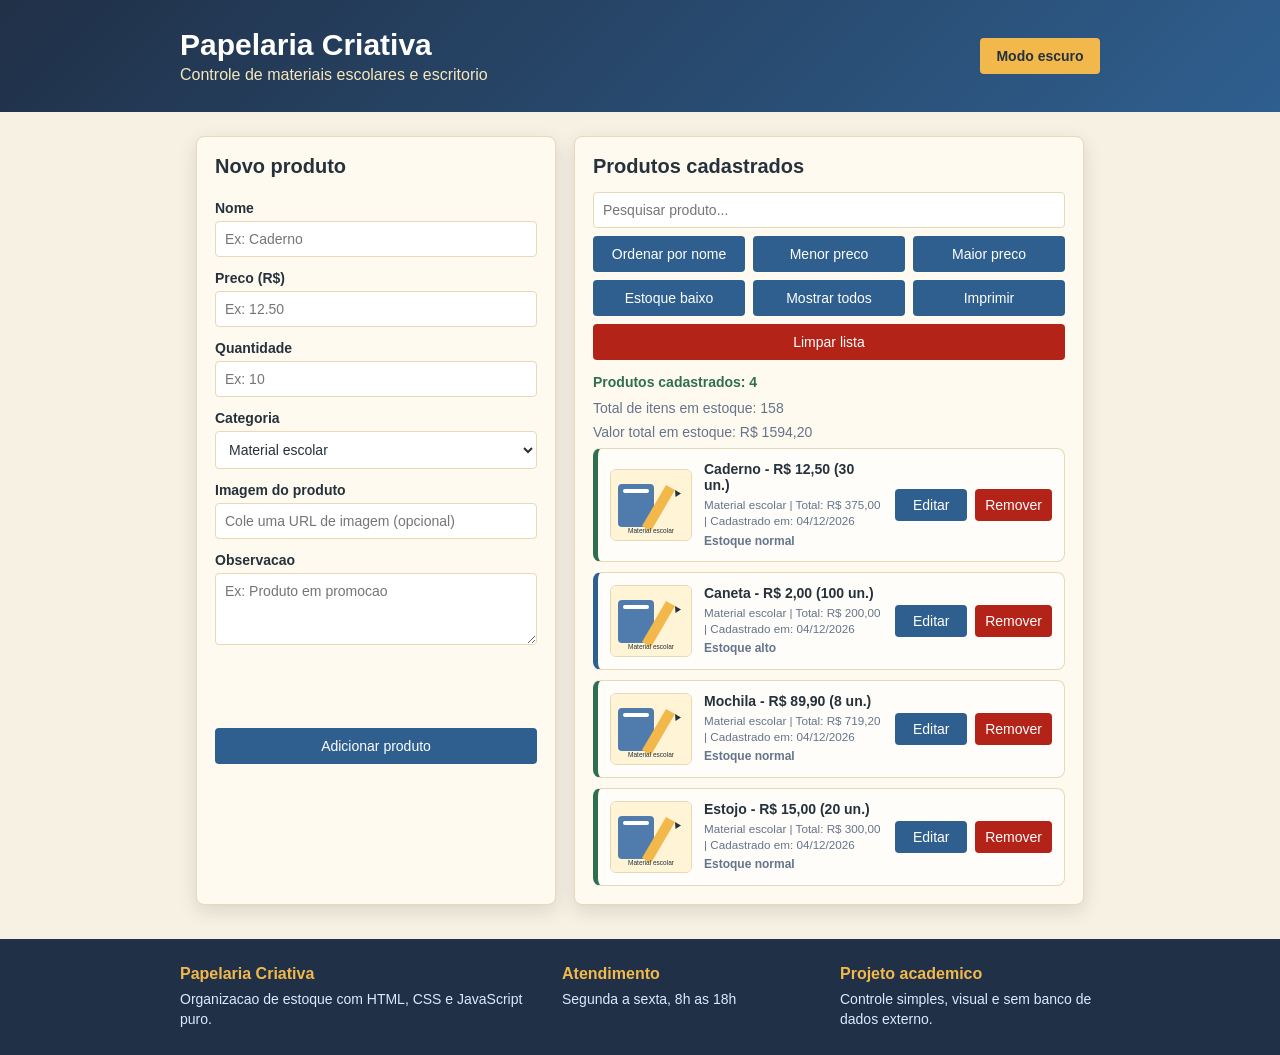
<file: index.html>
<!DOCTYPE html>
<html lang="pt-br">
  <head>
    <meta charset="UTF-8" />
    <title>Loja Simples - Controle de Produtos</title>
    <link rel="stylesheet" href="style.css" />
  </head>
  <body>
    <header>
      <div class="cabecalho-conteudo">
        <div>
          <h1>Papelaria Criativa</h1>
          <p>Controle de materiais escolares e escritorio</p>
        </div>
        <button type="button" id="botao-tema">Modo escuro</button>
      </div>
    </header>

    <main>
      <section class="cartao">
        <h2>Novo produto</h2>
        <form id="form-produto">
          <label for="nome">Nome</label>
          <input type="text" id="nome" name="nome" placeholder="Ex: Caderno" required />

          <label for="preco">Preco (R$)</label>
          <input type="number" id="preco" name="preco" step="0.01" min="0" placeholder="Ex: 12.50" required />

          <label for="quantidade">Quantidade</label>
          <input type="number" id="quantidade" name="quantidade" min="0" placeholder="Ex: 10" required />

          <label for="categoria">Categoria</label>
          <select id="categoria" name="categoria">
            <option value="Material escolar">Material escolar</option>
            <option value="Cadernos">Cadernos</option>
            <option value="Escrita">Escrita</option>
            <option value="Mochilas">Mochilas</option>
            <option value="Organizacao">Organizacao</option>
            <option value="Outros">Outros</option>
          </select>

          <label for="imagem">Imagem do produto</label>
          <input type="url" id="imagem" name="imagem" placeholder="Cole uma URL de imagem (opcional)" />

          <label for="observacao">Observacao</label>
          <textarea id="observacao" name="observacao" maxlength="80" placeholder="Ex: Produto em promocao"></textarea>

          <p id="mensagem-sucesso" class="mensagem-sucesso"></p>
          <p id="mensagem-erro" class="mensagem-erro"></p>
          <div class="botoes-formulario">
            <button type="submit" id="botao-formulario">Adicionar produto</button>
            <button type="button" id="botao-cancelar" class="botao-cancelar">Cancelar edicao</button>
          </div>
        </form>
      </section>

      <section class="cartao">
        <h2>Produtos cadastrados</h2>
        <div class="filtros-produtos">
          <input type="text" id="pesquisa-produto" placeholder="Pesquisar produto..." />
          <div class="botoes-lista">
            <button type="button" id="botao-ordenar">Ordenar por nome</button>
            <button type="button" id="botao-preco-menor">Menor preco</button>
            <button type="button" id="botao-preco-maior">Maior preco</button>
          </div>
          <div class="botoes-lista">
            <button type="button" id="botao-estoque-baixo">Estoque baixo</button>
            <button type="button" id="botao-mostrar-todos">Mostrar todos</button>
            <button type="button" id="botao-imprimir">Imprimir</button>
          </div>
          <div class="botoes-lista">
            <button type="button" id="botao-limpar-lista">Limpar lista</button>
          </div>
        </div>
        <p id="contador-produtos" class="contador-produtos"></p>
        <p id="total-estoque" class="resumo-estoque"></p>
        <p id="valor-estoque" class="resumo-estoque"></p>
        <p id="lista-vazia" class="lista-vazia">Nenhum produto cadastrado.</p>
        <ul id="lista-produtos">
          <li>Caderno - R$ 12.50 (30 un.)</li>
          <li>Caneta - R$ 2.00 (100 un.)</li>
          <li>Mochila - R$ 89.90 (8 un.)</li>
          <li>Estojo - R$ 15.00 (20 un.)</li>
        </ul>
      </section>
    </main>

    <footer>
      <div class="footer-conteudo">
        <div>
          <strong>Papelaria Criativa</strong>
          <p>Organizacao de estoque com HTML, CSS e JavaScript puro.</p>
        </div>
        <div>
          <span>Atendimento</span>
          <p>Segunda a sexta, 8h as 18h</p>
        </div>
        <div>
          <span>Projeto academico</span>
          <p>Controle simples, visual e sem banco de dados externo.</p>
        </div>
      </div>
    </footer>

    <script src="script.js"></script>
  </body>
</html>
</file>
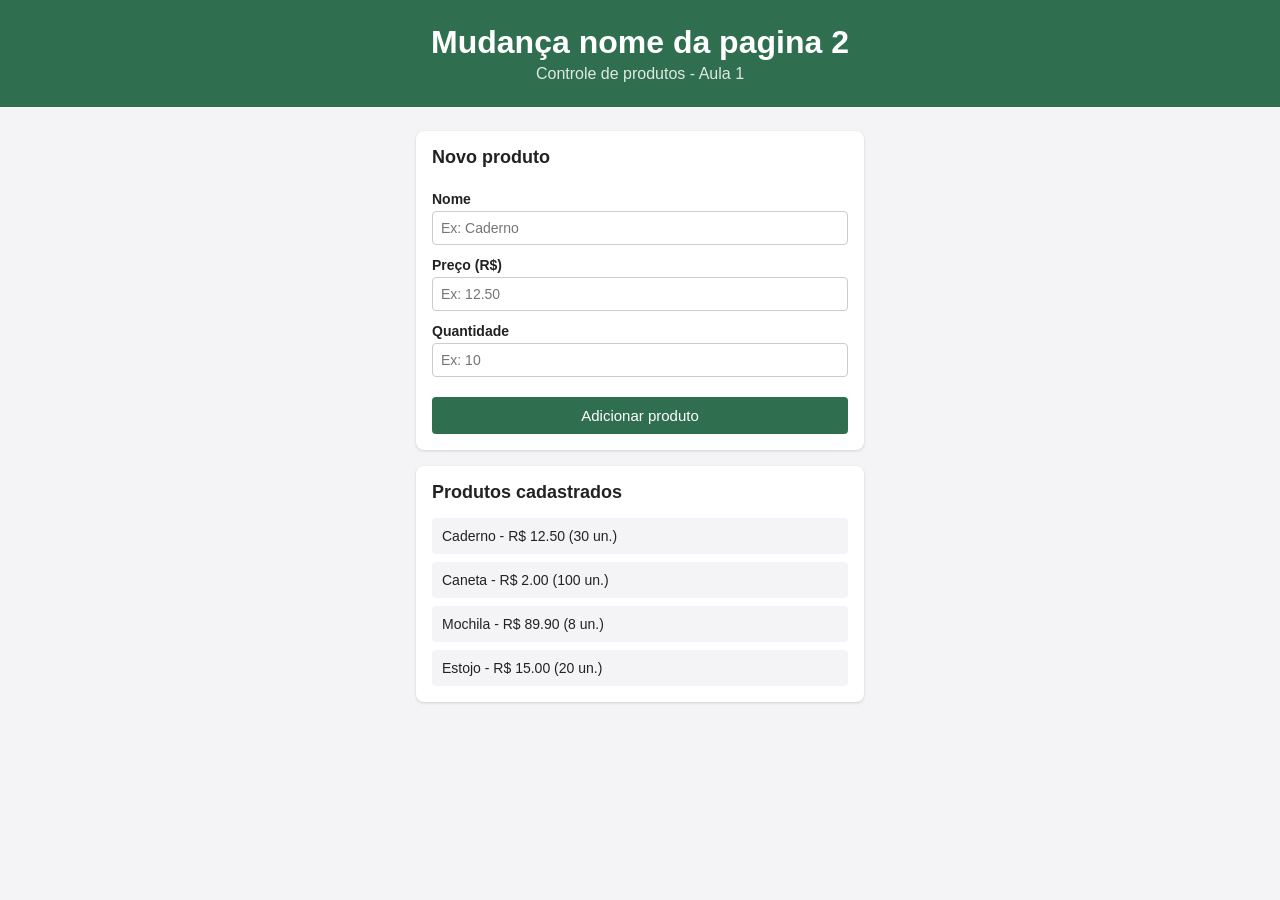
<file: fundamentos-web/index.html>
<!DOCTYPE html>
<html lang="pt-br">
  <head>
    <meta charset="UTF-8" />
    <title>Loja Simples - Controle de Produtos</title>
    <link rel="stylesheet" href="style.css" />
  </head>
  <body>
    <header>
      <h1>Mudança nome da pagina 2</h1>
      <p>Controle de produtos - Aula 1</p>
    </header>

    <main>
      <section class="cartao">
        <h2>Novo produto</h2>
        <form id="form-produto">
          <label for="nome">Nome</label>
          <input type="text" id="nome" name="nome" placeholder="Ex: Caderno" required />

          <label for="preco">Preço (R$)</label>
          <input type="number" id="preco" name="preco" step="0.01" min="0" placeholder="Ex: 12.50" required />

          <label for="quantidade">Quantidade</label>
          <input type="number" id="quantidade" name="quantidade" min="0" placeholder="Ex: 10" required />

          <button type="submit">Adicionar produto</button>
        </form>
      </section>

      <section class="cartao">
        <h2>Produtos cadastrados</h2>
        <ul id="lista-produtos">
          <li>Caderno - R$ 12.50 (30 un.)</li>
          <li>Caneta - R$ 2.00 (100 un.)</li>
          <li>Mochila - R$ 89.90 (8 un.)</li>
          <li>Estojo - R$ 15.00 (20 un.)</li>
        </ul>
      </section>
    </main>

    <script src="script.js"></script>
  </body>
</html>
</file>
<file: style.css>
:root {
  --fundo: #f7f1e3;
  --cartao: #fffaf0;
  --texto: #25313b;
  --texto-suave: #64748b;
  --borda: #e7d8b7;
  --primaria: #2f5f8f;
  --primaria-hover: #24496f;
  --destaque: #f2b84b;
  --perigo: #b42318;
  --perigo-hover: #8d1c13;
  --sucesso: #2f6f4f;
  --sombra: rgba(37, 49, 59, 0.14);
}

* {
  box-sizing: border-box;
}

body {
  margin: 0;
  font-family: Arial, Helvetica, sans-serif;
  background-color: var(--fundo);
  color: var(--texto);
}

body.tema-escuro {
  --fundo: #111827;
  --cartao: #1f2937;
  --texto: #f8fafc;
  --texto-suave: #cbd5e1;
  --borda: #374151;
  --primaria: #5aa1d8;
  --primaria-hover: #3b82b6;
  --destaque: #f2b84b;
  --perigo: #f87171;
  --perigo-hover: #ef4444;
  --sucesso: #74c69d;
  --sombra: rgba(0, 0, 0, 0.32);
}

header {
  background: linear-gradient(135deg, #203047, #2f5f8f);
  color: white;
  padding: 28px 16px;
}

.cabecalho-conteudo {
  max-width: 920px;
  margin: 0 auto;
  display: flex;
  align-items: center;
  justify-content: space-between;
  gap: 16px;
}

header h1 {
  margin: 0 0 4px;
  font-size: 30px;
}

header p {
  margin: 0;
  color: #f8e7bc;
}

#botao-tema {
  min-width: 120px;
  padding: 10px 12px;
  background-color: var(--destaque);
  color: #25313b;
  font-weight: bold;
}

#botao-tema:hover {
  background-color: #d99b2e;
}

main {
  max-width: 920px;
  margin: 24px auto;
  padding: 0 16px;
  display: grid;
  grid-template-columns: minmax(280px, 360px) 1fr;
  gap: 18px;
}

.cartao {
  background-color: var(--cartao);
  border: 1px solid var(--borda);
  border-radius: 8px;
  padding: 18px;
  box-shadow: 0 6px 18px var(--sombra);
}

.cartao h2 {
  margin: 0 0 14px;
  font-size: 20px;
}

form {
  display: flex;
  flex-direction: column;
  gap: 5px;
}

label {
  margin-top: 8px;
  font-size: 14px;
  font-weight: bold;
}

input,
select,
textarea {
  width: 100%;
  padding: 9px;
  border: 1px solid var(--borda);
  border-radius: 4px;
  background-color: white;
  color: #25313b;
  font-family: Arial, Helvetica, sans-serif;
  font-size: 14px;
}

body.tema-escuro input,
body.tema-escuro select,
body.tema-escuro textarea {
  background-color: #111827;
  color: #f8fafc;
}

textarea {
  min-height: 72px;
  resize: vertical;
}

input:focus,
select:focus,
textarea:focus {
  border-color: var(--primaria);
  outline: 2px solid rgba(47, 95, 143, 0.18);
}

button {
  border: none;
  border-radius: 4px;
  cursor: pointer;
  font-size: 14px;
  transition: background-color 0.2s, transform 0.2s;
}

button:hover {
  transform: translateY(-1px);
}

.botoes-formulario,
.botoes-lista {
  display: flex;
  gap: 8px;
}

.botoes-formulario {
  margin-top: 16px;
}

.botoes-formulario button,
.botoes-lista button {
  flex: 1;
  padding: 10px;
  color: white;
}

.botoes-formulario button,
#botao-ordenar,
#botao-preco-menor,
#botao-preco-maior,
#botao-estoque-baixo,
#botao-mostrar-todos,
#botao-imprimir {
  background-color: var(--primaria);
}

.botoes-formulario button:hover,
#botao-ordenar:hover,
#botao-preco-menor:hover,
#botao-preco-maior:hover,
#botao-estoque-baixo:hover,
#botao-mostrar-todos:hover,
#botao-imprimir:hover {
  background-color: var(--primaria-hover);
}

form .botao-cancelar {
  background-color: #6b7280;
}

form .botao-cancelar:hover {
  background-color: #4b5563;
}

#botao-limpar-lista {
  background-color: var(--perigo);
}

#botao-limpar-lista:hover {
  background-color: var(--perigo-hover);
}

.mensagem-erro,
.mensagem-sucesso {
  min-height: 18px;
  margin: 8px 0 0;
  font-size: 13px;
  font-weight: bold;
}

.mensagem-erro {
  color: var(--perigo);
}

.mensagem-sucesso {
  color: var(--sucesso);
}

.filtros-produtos {
  display: flex;
  flex-direction: column;
  gap: 8px;
  margin-bottom: 14px;
}

.contador-produtos {
  margin: 0 0 10px;
  color: var(--sucesso);
  font-size: 14px;
  font-weight: bold;
}

.resumo-estoque {
  margin: 0 0 8px;
  color: var(--texto-suave);
  font-size: 14px;
}

.lista-vazia {
  margin: 0;
  padding: 14px;
  background-color: rgba(242, 184, 75, 0.14);
  border: 1px dashed var(--borda);
  border-radius: 6px;
  color: var(--texto-suave);
  font-size: 14px;
  text-align: center;
}

ul#lista-produtos {
  list-style: none;
  margin: 0;
  padding: 0;
  display: flex;
  flex-direction: column;
  gap: 10px;
}

ul#lista-produtos li {
  display: grid;
  grid-template-columns: 82px 1fr auto;
  align-items: center;
  gap: 12px;
  padding: 12px;
  background-color: rgba(255, 255, 255, 0.62);
  border: 1px solid var(--borda);
  border-left: 5px solid var(--sucesso);
  border-radius: 8px;
  font-size: 14px;
}

body.tema-escuro ul#lista-produtos li {
  background-color: rgba(17, 24, 39, 0.72);
}

ul#lista-produtos li.estoque-baixo {
  border-left-color: var(--perigo);
}

ul#lista-produtos li.estoque-alto {
  border-left-color: var(--primaria);
}

.produto-imagem {
  width: 82px;
  height: 72px;
  border: 1px solid var(--borda);
  border-radius: 6px;
  background-color: white;
  object-fit: cover;
}

.informacoes-produto {
  display: flex;
  flex-direction: column;
  gap: 4px;
}

.informacoes-produto span {
  font-weight: bold;
}

.informacoes-produto small {
  color: var(--texto-suave);
  line-height: 1.35;
}

.status-estoque {
  color: var(--texto);
  font-size: 12px;
  font-weight: bold;
}

.acoes-produto {
  display: flex;
  gap: 8px;
}

.acoes-produto button {
  min-width: 72px;
  padding: 8px 10px;
  color: white;
}

.botao-editar {
  background-color: var(--primaria);
}

.botao-editar:hover {
  background-color: var(--primaria-hover);
}

.botao-remover {
  background-color: var(--perigo);
}

.botao-remover:hover {
  background-color: var(--perigo-hover);
}

footer {
  margin-top: 34px;
  padding: 26px 16px;
  background-color: #203047;
  color: white;
}

.footer-conteudo {
  max-width: 920px;
  margin: 0 auto;
  display: grid;
  grid-template-columns: 1.4fr 1fr 1fr;
  gap: 18px;
}

footer strong,
footer span {
  display: block;
  margin-bottom: 6px;
  color: var(--destaque);
  font-weight: bold;
}

footer p {
  margin: 0;
  color: #dbeafe;
  font-size: 14px;
  line-height: 1.45;
}

@media (max-width: 760px) {
  .cabecalho-conteudo,
  main,
  .footer-conteudo {
    grid-template-columns: 1fr;
  }

  .cabecalho-conteudo {
    align-items: flex-start;
    flex-direction: column;
  }

  main {
    display: flex;
    flex-direction: column;
  }

  ul#lista-produtos li {
    grid-template-columns: 74px 1fr;
  }

  .acoes-produto {
    grid-column: 1 / -1;
    width: 100%;
  }

  .acoes-produto button {
    flex: 1;
  }
}

@media (max-width: 480px) {
  .botoes-formulario,
  .botoes-lista {
    flex-direction: column;
  }

  ul#lista-produtos li {
    grid-template-columns: 1fr;
  }

  .produto-imagem {
    width: 100%;
    height: 150px;
  }
}

@media print {
  header,
  footer,
  form,
  .filtros-produtos,
  .acoes-produto {
    display: none;
  }

  body {
    background-color: white;
    color: #111;
  }

  main {
    display: block;
    max-width: none;
    margin: 0;
    padding: 0;
  }

  .cartao {
    box-shadow: none;
    border: 1px solid #ddd;
  }
}
</file>
<file: fundamentos-web/style.css>
* {
  box-sizing: border-box;
}

h1 {
  /* teste */
}

body {
  margin: 0;
  font-family: Arial, Helvetica, sans-serif;
  background-color: #f4f4f7;
  color: #222;
}

header {
  background-color: #2f6f4f;
  color: white;
  padding: 24px 16px;
  text-align: center;
}

header h1 {
  margin: 0 0 4px 0;
}

header p {
  margin: 0;
  opacity: 0.85;
}

main {
  max-width: 480px;
  margin: 24px auto;
  padding: 0 16px;
  display: flex;
  flex-direction: column;
  gap: 16px;
}

.cartao {
  background-color: white;
  border-radius: 8px;
  padding: 16px;
  box-shadow: 0 1px 3px rgba(0, 0, 0, 0.15);
}

.cartao h2 {
  margin-top: 0;
  font-size: 18px;
}

form {
  display: flex;
  flex-direction: column;
  gap: 4px;
}

label {
  font-size: 14px;
  font-weight: bold;
  margin-top: 8px;
}

input {
  padding: 8px;
  border: 1px solid #ccc;
  border-radius: 4px;
  font-size: 14px;
}

button {
  margin-top: 16px;
  padding: 10px;
  background-color: #2f6f4f;
  color: white;
  border: none;
  border-radius: 4px;
  font-size: 15px;
  cursor: pointer;
}

button:hover {
  background-color: #255a3f;
}

ul#lista-produtos {
  list-style: none;
  margin: 0;
  padding: 0;
  display: flex;
  flex-direction: column;
  gap: 8px;
}

ul#lista-produtos li {
  padding: 10px;
  background-color: #f4f4f7;
  border-radius: 4px;
  font-size: 14px;
}
</file>
